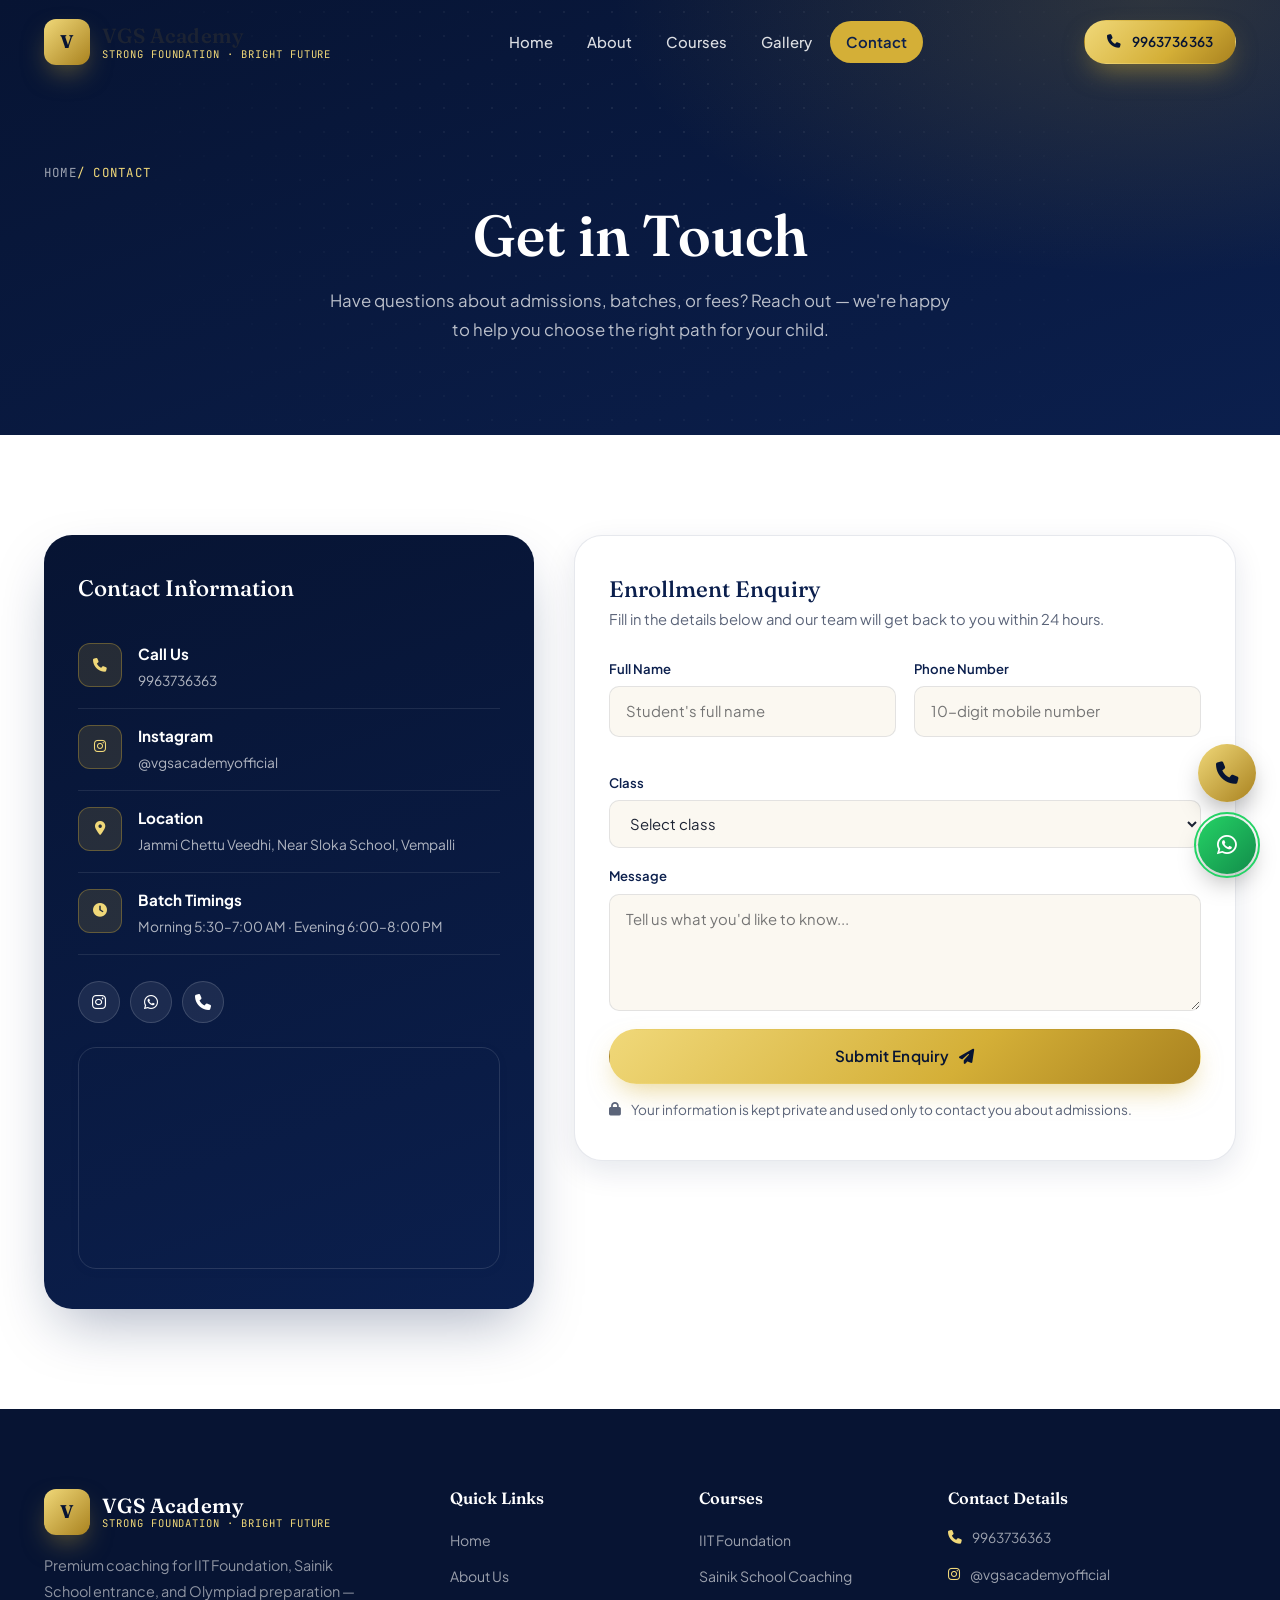
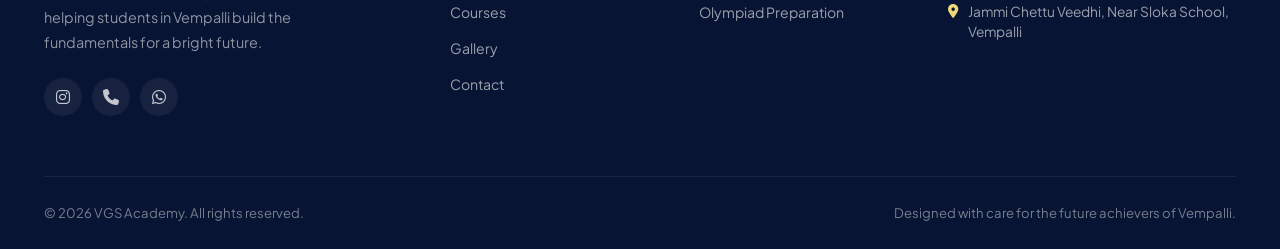
<file: contact.html>
<!DOCTYPE html>
<html lang="en">
<head>
<meta charset="UTF-8">
<meta name="viewport" content="width=device-width, initial-scale=1.0">
<title>Contact Us | VGS Academy</title>
<meta name="description" content="Get in touch with VGS Academy in Vempalli. Call 9963736363, follow @vgsacademyofficial, or fill our enrollment enquiry form.">
<link rel="icon" href="data:image/svg+xml,<svg xmlns=%22http://www.w3.org/2000/svg%22 viewBox=%220 0 100 100%22><rect width=%22100%22 height=%22100%22 rx=%2222%22 fill=%22%230B1F4D%22/><text x=%2250%22 y=%2266%22 font-size=%2244%22 fill=%22%23D4AF37%22 text-anchor=%22middle%22 font-family=%22serif%22>V</text></svg>">
<link rel="preconnect" href="https://fonts.googleapis.com">
<link href="https://fonts.googleapis.com/css2?family=Fraunces:ital,wght@0,500;0,600;0,700;1,500&family=Plus+Jakarta+Sans:wght@400;500;600;700;800&family=JetBrains+Mono:wght@500;600&display=swap" rel="stylesheet">
<link rel="stylesheet" href="https://cdnjs.cloudflare.com/ajax/libs/font-awesome/6.5.1/css/all.min.css">
<link rel="stylesheet" href="https://cdnjs.cloudflare.com/ajax/libs/bootstrap/5.3.3/css/bootstrap.min.css">
<link rel="stylesheet" href="css/style.css">
</head>
<body>

<header class="navbar" id="navbar">
  <div class="container">
    <a href="index.html" class="brand">
      <span class="brand-mark">V</span>
      <span class="brand-text"><span class="name">VGS Academy</span><span class="tag">Strong Foundation · Bright Future</span></span>
    </a>
    <nav class="nav-links">
      <a href="index.html">Home</a>
      <a href="about.html">About</a>
      <a href="courses.html">Courses</a>
      <a href="gallery.html">Gallery</a>
      <a href="contact.html" class="active">Contact</a>
    </nav>
    <div class="nav-cta"><a href="tel:9963736363" class="btn btn-gold btn-sm"><i class="fa-solid fa-phone"></i> 9963736363</a></div>
    <button class="nav-toggle" aria-label="Open menu"><i class="fa-solid fa-bars"></i></button>
  </div>
</header>

<div class="mobile-menu">
  <div class="mobile-menu-top">
    <span class="brand-text"><span class="name" style="color:#fff;">VGS Academy</span></span>
    <button class="mobile-close" aria-label="Close menu"><i class="fa-solid fa-xmark"></i></button>
  </div>
  <a href="index.html">Home</a>
  <a href="about.html">About</a>
  <a href="courses.html">Courses</a>
  <a href="gallery.html">Gallery</a>
  <a href="contact.html">Contact</a>
  <a href="tel:9963736363" class="btn btn-gold" style="margin-top:26px; font-size:1rem;">Call 9963736363</a>
</div>

<section class="page-hero">
  <div class="container">
    <div class="breadcrumb"><a href="index.html">Home</a> / Contact</div>
    <h1>Get in Touch</h1>
    <p>Have questions about admissions, batches, or fees? Reach out — we're happy to help you choose the right path for your child.</p>
  </div>
</section>

<section class="section-pad" id="contact-form">
  <div class="container">
    <div class="contact-grid">

      <div class="reveal">
        <div class="contact-info-card">
          <h3>Contact Information</h3>
          <div class="contact-row">
            <span class="ic"><i class="fa-solid fa-phone"></i></span>
            <div><b>Call Us</b><a href="tel:9963736363">9963736363</a></div>
          </div>
          <div class="contact-row">
            <span class="ic"><i class="fa-brands fa-instagram"></i></span>
            <div><b>Instagram</b><a href="https://instagram.com/vgsacademyofficial" target="_blank" rel="noopener">@vgsacademyofficial</a></div>
          </div>
          <div class="contact-row">
            <span class="ic"><i class="fa-solid fa-location-dot"></i></span>
            <div><b>Location</b><span>Jammi Chettu Veedhi, Near Sloka School, Vempalli</span></div>
          </div>
          <div class="contact-row">
            <span class="ic"><i class="fa-solid fa-clock"></i></span>
            <div><b>Batch Timings</b><span>Morning 5:30–7:00 AM · Evening 6:00–8:00 PM</span></div>
          </div>
          <div class="social-row">
            <a href="https://instagram.com/vgsacademyofficial" target="_blank" rel="noopener" aria-label="Instagram"><i class="fa-brands fa-instagram"></i></a>
            <a href="https://wa.me/919963736363" target="_blank" rel="noopener" aria-label="WhatsApp"><i class="fa-brands fa-whatsapp"></i></a>
            <a href="tel:9963736363" aria-label="Call"><i class="fa-solid fa-phone"></i></a>
          </div>
          <div class="map-embed">
            <iframe src="https://www.google.com/maps?q=Vempalli,Andhra+Pradesh&output=embed" loading="lazy" referrerpolicy="no-referrer-when-downgrade" title="VGS Academy Location"></iframe>
          </div>
        </div>
      </div>

      <div class="reveal reveal-delay-1">
        <div class="form-card">
          <h3>Enrollment Enquiry</h3>
          <p>Fill in the details below and our team will get back to you within 24 hours.</p>

          <div class="form-success"><i class="fa-solid fa-circle-check"></i> Thank you! Your enquiry has been received — we'll contact you shortly.</div>

          <form class="vgs-contact-form">
            <div class="form-row">
              <div class="form-group">
                <label for="name">Full Name</label>
                <input type="text" id="name" name="name" placeholder="Student's full name" required>
              </div>
              <div class="form-group">
                <label for="phone">Phone Number</label>
                <input type="tel" id="phone" name="phone" placeholder="10-digit mobile number" required pattern="[0-9]{10}">
              </div>
            </div>
            <div class="form-group">
              <label for="class">Class</label>
              <select id="class" name="class" required>
                <option value="" disabled selected>Select class</option>
                <option>Class 6</option>
                <option>Class 7</option>
                <option>Class 8</option>
                <option>Class 9</option>
                <option>Class 10</option>
                <option>Sainik School Aspirant</option>
                <option>Olympiad Aspirant</option>
              </select>
            </div>
            <div class="form-group">
              <label for="message">Message</label>
              <textarea id="message" name="message" rows="4" placeholder="Tell us what you'd like to know..."></textarea>
            </div>
            <button type="submit" class="btn btn-gold btn-block">Submit Enquiry <i class="fa-solid fa-paper-plane"></i></button>
            <div class="form-note"><i class="fa-solid fa-lock"></i> Your information is kept private and used only to contact you about admissions.</div>
          </form>
        </div>
      </div>

    </div>
  </div>
</section>

<footer class="footer">
  <div class="container">
    <div class="footer-grid">
      <div class="footer-brand">
        <div class="brand">
          <span class="brand-mark">V</span>
          <span class="brand-text"><span class="name" style="color:#fff;">VGS Academy</span><span class="tag">Strong Foundation · Bright Future</span></span>
        </div>
        <p>Premium coaching for IIT Foundation, Sainik School entrance, and Olympiad preparation — helping students in Vempalli build the fundamentals for a bright future.</p>
        <div class="footer-socials">
          <a href="https://instagram.com/vgsacademyofficial" target="_blank" rel="noopener" aria-label="Instagram"><i class="fa-brands fa-instagram"></i></a>
          <a href="tel:9963736363" aria-label="Call"><i class="fa-solid fa-phone"></i></a>
          <a href="https://wa.me/919963736363" target="_blank" rel="noopener" aria-label="WhatsApp"><i class="fa-brands fa-whatsapp"></i></a>
        </div>
      </div>
      <div>
        <h4>Quick Links</h4>
        <ul>
          <li><a href="index.html">Home</a></li>
          <li><a href="about.html">About Us</a></li>
          <li><a href="courses.html">Courses</a></li>
          <li><a href="gallery.html">Gallery</a></li>
          <li><a href="contact.html">Contact</a></li>
        </ul>
      </div>
      <div>
        <h4>Courses</h4>
        <ul>
          <li><a href="courses.html#iit-foundation">IIT Foundation</a></li>
          <li><a href="courses.html#sainik-school">Sainik School Coaching</a></li>
          <li><a href="courses.html#olympiad">Olympiad Preparation</a></li>
        </ul>
      </div>
      <div>
        <h4>Contact Details</h4>
        <div class="contact-mini"><i class="fa-solid fa-phone"></i><span>9963736363</span></div>
        <div class="contact-mini"><i class="fa-brands fa-instagram"></i><span>@vgsacademyofficial</span></div>
        <div class="contact-mini"><i class="fa-solid fa-location-dot"></i><span>Jammi Chettu Veedhi, Near Sloka School, Vempalli</span></div>
      </div>
    </div>
    <div class="footer-bottom">
      <span>© 2026 VGS Academy. All rights reserved.</span>
      <span>Designed with care for the future achievers of Vempalli.</span>
    </div>
  </div>
</footer>

<div class="float-stack">
  <a href="#" class="float-btn top" aria-label="Back to top"><i class="fa-solid fa-arrow-up"></i></a>
  <a href="tel:9963736363" class="float-btn call" aria-label="Call Now"><i class="fa-solid fa-phone"></i></a>
  <a href="https://wa.me/919963736363" target="_blank" rel="noopener" class="float-btn whatsapp" aria-label="WhatsApp"><span class="float-ping"></span><i class="fa-brands fa-whatsapp"></i></a>
</div>

<script src="https://cdnjs.cloudflare.com/ajax/libs/bootstrap/5.3.3/js/bootstrap.bundle.min.js"></script>
<script src="js/script.js"></script>
</body>
</html>
</file>
<file: css/style.css>
/* ==========================================================================
   VGS ACADEMY — Design System
   Palette: Royal Blue #0B1F4D · Gold #D4AF37 · White · Cream · Ink
   Type: "Fraunces" (display serif) + "Plus Jakarta Sans" (body/UI)
   ========================================================================== */

:root{
  --navy: #0B1F4D;
  --navy-2: #122a63;
  --navy-dark: #071433;
  --gold: #D4AF37;
  --gold-light: #f0d879;
  --gold-deep: #a9821f;
  
  /* Extended Eye-Pleasing Palette */
  --accent-teal: #0D9488;
  --bg-teal: #F0FDFA;
  
  --accent-rose: #E11D48;
  --bg-rose: #FFF1F2;
  
  --accent-violet: #7C3AED;
  --bg-violet: #F5F3FF;
  
  --accent-orange: #FB923C;
  --bg-orange: #FFF7ED;
  
  --accent-green: #059669;
  --bg-green: #ECFDF5;
  
  --accent-blue: #2563EB;
  --bg-blue: #EFF6FF;

  --white: #ffffff;
  --cream: #FBF8F1;
  --cream-2: #F4EFE2;
  --ink: #1C2333;
  --ink-muted: #5B6479;
  --line: rgba(11,31,77,0.10);
  --shadow-sm: 0 2px 10px rgba(11,31,77,0.06);
  --shadow-md: 0 10px 30px rgba(11,31,77,0.10);
  --shadow-lg: 0 25px 60px -15px rgba(11,31,77,0.35);
  --shadow-gold: 0 12px 28px -8px rgba(212,175,55,0.55);
  --radius-sm: 10px;
  --radius-md: 18px;
  --radius-lg: 28px;
  --ff-display: "Fraunces", "Georgia", serif;
  --ff-body: "Plus Jakarta Sans", "Segoe UI", sans-serif;
  --ff-mono: "JetBrains Mono", monospace;
  --ff-logo: "Montserrat", "Plus Jakarta Sans", sans-serif;
  --container: 1240px;
  --nav-h: 84px;
}

*,*::before,*::after{ box-sizing: border-box; }
html{ scroll-behavior: smooth; overflow-x: hidden; }
body{
  margin:0;
  font-family: var(--ff-body);
  color: var(--ink);
  background: var(--white);
  -webkit-font-smoothing: antialiased;
  overflow-x: hidden;
  max-width: 100vw;
  word-wrap: break-word;
  overflow-wrap: break-word;
}
img{ max-width:100%; display:block; }
a{ text-decoration:none; color:inherit; }
ul{ list-style:none; margin:0; padding:0; }
button{ font-family: inherit; cursor:pointer; }
input,textarea,select{ font-family: inherit; }

.container{ width:100%; max-width: var(--container); margin:0 auto; padding: 0 24px; box-sizing: border-box; }
section{ position:relative; overflow: hidden; }

/* Eyebrow / section heading system */
.eyebrow{
  display:inline-flex; align-items:center; gap:10px;
  font-family: var(--ff-mono);
  font-size: 12.5px; letter-spacing: 0.16em; text-transform: uppercase;
  color: var(--gold-deep);
  font-weight: 600;
  margin-bottom: 14px;
}
.eyebrow::before{
  content:""; width:26px; height:2px; background: var(--gold);
  display:inline-block;
}
.section-head{ max-width: 680px; margin-bottom: 52px; }
.section-head.center{ margin-left:auto; margin-right:auto; text-align:center; }
.section-title{
  font-family: var(--ff-display);
  font-optical-sizing: auto;
  font-weight: 600;
  font-size: clamp(2rem, 3.2vw, 2.7rem);
  line-height: 1.15;
  color: var(--navy);
  margin: 0 0 14px;
}
.section-title em{ font-style: italic; color: var(--gold-deep); font-weight: 500; }
.section-sub{ color: var(--ink-muted); font-size: 1.05rem; line-height: 1.7; margin:0; }
.section-head.light .section-title{ color:var(--white); }
.section-head.light .section-sub{ color: rgba(255,255,255,0.72); }
.section-head.light .eyebrow{ color: var(--gold-light); }
.section-head.light .eyebrow::before{ background: var(--gold-light); }

.section-pad{ padding: 100px 0; }
.bg-cream{ background: var(--cream); }
.bg-navy{ background: var(--navy); color:var(--white); }
.bg-navy-deep{
  background:
    radial-gradient(1100px 500px at 85% -10%, rgba(212,175,55,0.14), transparent 60%),
    linear-gradient(180deg, var(--navy-dark), var(--navy));
  color: var(--white);
}

/* Buttons */
.btn{
  display:inline-flex; align-items:center; justify-content:center; gap:10px;
  padding: 15px 30px;
  border-radius: 999px;
  font-weight: 600;
  font-size: 0.95rem;
  letter-spacing: 0.01em;
  border: 1.5px solid transparent;
  transition: transform .35s cubic-bezier(.2,.9,.3,1), box-shadow .35s ease, background .35s ease, color .35s ease, border-color .35s ease;
  white-space: nowrap;
}
.btn:active{ transform: translateY(1px) scale(.99); }
.btn-gold{
  background: linear-gradient(135deg, var(--gold-light), var(--gold) 60%, var(--gold-deep));
  color: var(--navy-dark);
  box-shadow: var(--shadow-gold);
}
.btn-gold:hover{ transform: translateY(-3px); box-shadow: 0 18px 36px -10px rgba(212,175,55,0.65); }
.btn-outline-light{
  border-color: rgba(255,255,255,0.55);
  color: var(--white);
  background: rgba(255,255,255,0.04);
  backdrop-filter: blur(6px);
}
.btn-outline-light:hover{ background: rgba(255,255,255,0.14); border-color: #fff; transform: translateY(-3px); }
.btn-navy{
  background: var(--navy);
  color: var(--white);
  box-shadow: var(--shadow-md);
}
.btn-navy:hover{ 
  background: linear-gradient(135deg, var(--gold-light), var(--gold-deep)); 
  color: var(--navy-dark); 
  transform: translateY(-3px); 
  box-shadow: var(--shadow-gold); 
}
.btn-block{ width:100%; }
.btn-sm{ padding: 11px 22px; font-size: 0.85rem; }

/* ==========================================================================
   NAVIGATION
   ========================================================================== */
.navbar{
  position: fixed; top:0; left:0; right:0; z-index: 1000;
  height: var(--nav-h);
  display:flex; align-items:center;
  background: rgba(11,31,77,0.0);
  transition: background .4s ease, height .4s ease, box-shadow .4s ease, backdrop-filter .4s ease;
}
.navbar:hover {
  background: linear-gradient(90deg, rgba(7,20,51,0.96), rgba(13,148,136,0.92));
}
.navbar.is-scrolled{
  height: 68px;
  background: linear-gradient(90deg, rgba(7,20,51,0.35), rgba(13,148,136,0.30));
  backdrop-filter: blur(18px) saturate(160%);
  -webkit-backdrop-filter: blur(18px) saturate(160%);
  box-shadow: 0 8px 30px rgba(0,0,0,0.15);
}
.navbar.is-scrolled:hover{
  background: linear-gradient(90deg, rgba(7,20,51,0.96), rgba(13,148,136,0.92));
}
.navbar .container{ display:flex; align-items:center; justify-content:space-between; }
.brand{ display:flex; align-items:center; gap:12px; }
.brand-mark{
  width:46px; height:46px; border-radius: 12px;
  background: linear-gradient(135deg, var(--gold-light), var(--gold-deep));
  display:flex; align-items:center; justify-content:center;
  font-family: var(--ff-display); font-weight:700; color: var(--navy-dark);
  font-size: 1.15rem; box-shadow: var(--shadow-gold);
  flex-shrink:0;
}
.brand-text{ display:flex; flex-direction:column; line-height:1.15; }
.brand-text .name{ font-family: var(--ff-display); font-weight:600; font-size:1.28rem; letter-spacing:.01em; cursor:pointer; }
.vgs-text { color: var(--accent-orange); transition: color 0.35s ease; }
.academy-text { color: #fff; transition: color 0.35s ease; }
.brand:hover .vgs-text, .name:hover .vgs-text { color: #fff; }
.brand:hover .academy-text, .name:hover .academy-text { color: var(--accent-orange); }

.brand-text .tag{ font-size:.66rem; letter-spacing:.09em; text-transform:uppercase; color: var(--gold-light); font-family: var(--ff-mono); }

.nav-links{ display:flex; align-items:center; gap:2px; }
.nav-links a{
  color: rgba(255,255,255,0.86); font-weight:500; font-size:0.93rem;
  padding: 10px 16px; border-radius: 999px; position:relative;
  transition: color .3s ease, background .3s ease;
}
.nav-links a:hover{ color:#fff; background: rgba(255,255,255,0.08); }
.nav-links a.active{ color: var(--navy); background: var(--gold); font-weight:600; }
.nav-cta{ display:flex; align-items:center; gap:12px; }
.auth-container { position: relative; }
.profile-btn {
  display:flex; align-items:center; gap:8px;
  background: rgba(255,255,255,0.1); border-radius:30px;
  padding:4px 12px 4px 4px; cursor:pointer;
  border: 1px solid rgba(255,255,255,0.15);
  transition: all .3s ease; color:#fff; font-size:.9rem; font-weight:600;
}
.profile-btn:hover { background: rgba(255,255,255,0.15); border-color: rgba(212,175,55,0.4); }
.profile-btn img { width:32px; height:32px; border-radius:50%; object-fit:cover; }

.profile-icon-btn {
  display: flex; align-items: center; justify-content: center;
  width: 42px; height: 42px;
  background: rgba(255,255,255,0.1); border-radius: 50%;
  cursor: pointer; border: 1px solid rgba(255,255,255,0.15);
  transition: all .3s ease; color: #fff; font-size: 1.2rem;
}
.profile-icon-btn:hover { background: rgba(255,255,255,0.2); border-color: rgba(212,175,55,0.6); }
.profile-dropdown {
  position: absolute; top: 110%; right: 0;
  background: #fff; border-radius: 12px; box-shadow: 0 10px 30px rgba(0,0,0,0.15);
  width: 220px; padding: 10px; display: none; flex-direction: column; opacity: 0;
  transform: translateY(10px); transition: all .3s cubic-bezier(.2,.9,.2,1);
  z-index: 100;
}
.profile-dropdown.show { display: flex; opacity: 1; transform: translateY(0); }
.profile-header { padding: 10px; border-bottom: 1px solid #eee; margin-bottom: 5px; }
.profile-header strong { display:block; color:var(--navy); font-size:.95rem; }
.profile-header span { display:block; color:#777; font-size:.8rem; word-break: break-all; }
.profile-dropdown button {
  background: none; border:none; padding: 10px; text-align:left; border-radius:8px;
  color: var(--navy); font-size:.9rem; font-weight:500; cursor:pointer; transition: background .2s;
}
.profile-dropdown button:hover { background: #f5f5f5; color: var(--accent-orange); }

/* --- Auth Modal --- */
.auth-modal-overlay {
  position: fixed; top:0; left:0; width:100%; height:100%;
  background: rgba(0,0,0,0.5); backdrop-filter: blur(8px); -webkit-backdrop-filter: blur(8px);
  z-index: 2000; display:flex; align-items:center; justify-content:center;
  opacity: 0; pointer-events: none; transition: opacity .3s ease;
}
.auth-modal-overlay.show { opacity: 1; pointer-events: auto; }
.auth-modal {
  background: #fff; width: 90%; max-width: 400px; border-radius: 16px; padding: 40px;
  position: relative; box-shadow: 0 20px 40px rgba(0,0,0,0.2);
  transform: translateY(20px); transition: transform .3s cubic-bezier(.2,.9,.2,1);
}
.auth-modal-overlay.show .auth-modal { transform: translateY(0); }
.auth-modal-close {
  position: absolute; top: 16px; right: 16px; background: rgba(0,0,0,0.05); border:none;
  width: 32px; height: 32px; border-radius: 50%; color: #333; cursor:pointer;
  display:flex; align-items:center; justify-content:center; transition: background .2s;
}
.auth-modal-close:hover { background: rgba(0,0,0,0.1); }
.auth-modal-header { text-align: center; margin-bottom: 30px; }
.auth-modal-header h3 { color: var(--navy-dark); font-weight: 700; margin-bottom: 5px; font-size:1.6rem; }
.auth-modal-header p { color: #666; font-size: .9rem; }
.auth-input-group {
  position: relative; margin-bottom: 15px; display:flex; align-items:center;
  background: #f8f9fa; border: 1px solid #e9ecef; border-radius: 8px; overflow:hidden;
}
.auth-input-group i { color: #999; padding: 0 15px; }
.auth-input-group input {
  flex: 1; border:none; background:transparent; padding: 14px 14px 14px 0;
  font-family: inherit; font-size: .95rem; color: #333; outline: none;
}
.auth-submit-btn {
  width: 100%; background: var(--navy); color: #fff; border:none; border-radius: 8px;
  padding: 14px; font-weight: 600; font-size: 1rem; cursor:pointer; margin-top: 10px;
  transition: all .2s; box-shadow: 0 4px 12px rgba(11,31,77,0.15);
}
.auth-submit-btn:hover { background: var(--gold); color: var(--navy-dark); }
.auth-switch { text-align:center; margin-top: 20px; font-size:.9rem; color:#666; }
.auth-switch a { color: var(--accent-orange); font-weight: 600; text-decoration:none; }
.auth-switch a:hover { text-decoration: underline; }
.auth-error { color: #dc3545; font-size: .85rem; margin-top: 10px; text-align:center; min-height: 20px; }

.nav-toggle{
  display:none; width:44px; height:44px; border-radius:12px; border:1px solid rgba(255,255,255,.25);
  background: rgba(255,255,255,.06); color:#fff; align-items:center; justify-content:center; font-size:1.15rem;
}

.mobile-menu{
  position: fixed; inset: 0; z-index:1100;
  background: rgba(7,20,51,0.85);
  backdrop-filter: blur(24px) saturate(180%);
  -webkit-backdrop-filter: blur(24px) saturate(180%);
  display:flex; flex-direction:column;
  padding: 26px 26px 40px;
  transform: translateX(100%);
  transition: transform .45s cubic-bezier(.2,.9,.2,1);
}
.mobile-menu.open{ transform: translateX(0); }
.mobile-menu-top{ display:flex; justify-content:space-between; align-items:center; margin-bottom: 40px; }
.mobile-menu a:not(.btn){
  color: rgba(255,255,255,0.85); font-family: var(--ff-body); font-weight:500; font-size:1.4rem; padding: 14px 4px;
  border-bottom: 1px solid rgba(255,255,255,0.06);
  transition: color .3s ease, transform .3s ease;
}
.mobile-menu a:not(.btn):hover, .mobile-menu a:not(.btn).active{
  color: var(--gold-light);
  transform: translateX(4px);
}
.mobile-close{ 
  width:44px; height:44px; border-radius:12px; 
  background: rgba(212,175,55,0.15); color: var(--gold-light); 
  display:flex; align-items:center; justify-content:center; 
  border:none; font-size:1.2rem; transition: background .3s, transform .3s;
}
.mobile-close:hover{ background: rgba(212,175,55,0.3); transform: scale(1.05); }

/* ==========================================================================
   HERO
   ========================================================================== */
.hero{
  position: relative;
  min-height: 100vh;
  display:flex; align-items:center;
  background:
    radial-gradient(900px 500px at 88% 8%, rgba(212,175,55,0.22), transparent 60%),
    radial-gradient(700px 500px at 8% 95%, rgba(212,175,55,0.10), transparent 55%),
    linear-gradient(160deg, var(--navy-dark) 0%, var(--navy) 55%, var(--navy-2) 100%);
  overflow: hidden;
  padding-top: var(--nav-h);
}
.hero-pattern{
  position:absolute; inset:0; opacity:0.5; pointer-events:none;
  background-image: radial-gradient(rgba(255,255,255,0.09) 1px, transparent 1px);
  background-size: 26px 26px;
  mask-image: radial-gradient(circle at 70% 40%, black, transparent 75%);
}
.hero-orbit-icon{
  position:absolute; color: rgba(212,175,55,0.28); pointer-events:none;
  animation: floaty 7s ease-in-out infinite;
}
.hero-orbit-icon.i1{ top: 16%; left: 6%; font-size: 2.4rem; animation-delay: 0s; }
.hero-orbit-icon.i2{ top: 68%; left: 12%; font-size: 1.8rem; animation-delay: 1.2s; color: rgba(255,255,255,0.14);}
.hero-orbit-icon.i3{ top: 12%; right: 8%; font-size: 3rem; animation-delay: .6s; }
.hero-orbit-icon.i4{ top: 78%; right: 14%; font-size: 2.1rem; animation-delay: 1.8s; color: rgba(255,255,255,0.14);}
.hero-orbit-icon.i5{ top: 45%; right: 4%; font-size: 1.6rem; animation-delay: 2.4s; }
@keyframes floaty{ 0%,100%{ transform: translateY(0) rotate(0deg);} 50%{ transform: translateY(-18px) rotate(6deg);} }

.hero .container{ display:grid; grid-template-columns: 1.15fr 0.85fr; gap: 40px; align-items:center; position:relative; z-index:2; padding-top: 40px; padding-bottom: 60px; }

.hero-badge{
  display:inline-flex; align-items:center; gap:8px;
  background: rgba(212,175,55,0.12); border:1px solid rgba(212,175,55,0.4);
  color: var(--gold-light); padding: 8px 16px; border-radius:999px;
  font-family: var(--ff-mono); font-size:0.75rem; letter-spacing:0.08em; text-transform:uppercase;
  margin-bottom: 26px;
}
.hero-title{
  font-family: var(--ff-display);
  font-size: clamp(2.8rem, 6vw, 5rem);
  line-height: 0.98;
  color: #fff;
  font-weight: 600;
  margin: 0 0 4px;
  letter-spacing: -0.01em;
}
.hero-title .accent{
  font-style: italic; font-weight: 500;
  background: linear-gradient(135deg, var(--gold-light), var(--gold));
  -webkit-background-clip: text; background-clip:text; color: transparent;
}
.hero-subtitle{
  font-size: clamp(1.05rem, 1.6vw, 1.35rem);
  color: var(--gold-light);
  font-weight: 600;
  margin: 18px 0 20px;
  font-family: var(--ff-body);
}
.hero-desc{
  color: rgba(255,255,255,0.72);
  font-size: 1.05rem; line-height: 1.8; max-width: 560px; margin: 0 0 36px;
}
.hero-ctas{ display:flex; gap:16px; flex-wrap:wrap; margin-bottom: 46px; }
.hero-stats{ display:flex; gap: 34px; flex-wrap:wrap; }
.hero-stats .stat b{ display:block; font-family: var(--ff-display); font-size:1.7rem; color:#fff; }
.hero-stats .stat span{ font-size:0.8rem; color: rgba(255,255,255,0.55); letter-spacing:.02em; }

.hero-visual{ position:relative; }
.hero-card{
  position:relative; border-radius: var(--radius-lg);
  background: rgba(255,255,255,0.06);
  border: 1px solid rgba(255,255,255,0.14);
  backdrop-filter: blur(18px);
  box-shadow: var(--shadow-lg);
  padding: 30px;
  display:grid; gap: 16px;
}
.hero-card-row{
  display:flex; align-items:center; gap:14px;
  background: rgba(255,255,255,0.05);
  border: 1px solid rgba(255,255,255,0.08);
  border-radius: var(--radius-md);
  padding: 16px 18px;
  transition: transform .35s ease, background .35s ease;
}
.hero-card-row:hover{ transform: translateX(6px); background: rgba(255,255,255,0.09); }
.hero-card-row .ic{
  width:44px; height:44px; border-radius: 12px; flex-shrink:0;
  background: linear-gradient(135deg, var(--gold-light), var(--gold-deep));
  display:flex; align-items:center; justify-content:center; color: var(--navy-dark); font-size:1.05rem;
}
.hero-card-row .txt b{ display:block; color:#fff; font-size:0.95rem; }
.hero-card-row .txt span{ color: rgba(255,255,255,0.55); font-size:0.78rem; }
.hero-card-badge{
  position:absolute; top:-18px; right:24px;
  background: linear-gradient(135deg, var(--gold-light), var(--gold-deep));
  color: var(--navy-dark); font-weight:700; font-size:0.8rem;
  padding: 10px 18px; border-radius: 999px; box-shadow: var(--shadow-gold);
  display:flex; align-items:center; gap:8px;
}

.scroll-cue{
  position:absolute; bottom: 26px; left:50%; transform: translateX(-50%);
  display:flex; flex-direction:column; align-items:center; gap:8px;
  color: rgba(255,255,255,0.5); font-family: var(--ff-mono); font-size:.7rem; letter-spacing:.12em; text-transform:uppercase;
  z-index:2;
}
.scroll-cue .line{ width:1px; height:34px; background: linear-gradient(var(--gold), transparent); animation: pulse-line 1.8s ease-in-out infinite; }
@keyframes pulse-line{ 0%,100%{ opacity:.3; } 50%{ opacity:1; } }

/* ==========================================================================
   PAGE HERO (inner pages)
   ========================================================================== */
.page-hero{
  padding: calc(var(--nav-h) + 80px) 0 90px;
  background:
    radial-gradient(900px 460px at 90% 0%, rgba(212,175,55,0.18), transparent 60%),
    linear-gradient(160deg, var(--navy-dark), var(--navy));
  color:#fff; text-align:center; position:relative; overflow:hidden;
}
.page-hero::after{
  content:""; position:absolute; inset:0;
  background-image: radial-gradient(rgba(255,255,255,0.08) 1px, transparent 1px);
  background-size: 24px 24px;
  mask-image: radial-gradient(circle at 50% 30%, black, transparent 75%);
}
.page-hero .container{ position:relative; z-index:2; }
.breadcrumb{ font-family: var(--ff-mono); font-size:.78rem; letter-spacing:.1em; text-transform:uppercase; color: var(--gold-light); margin-bottom:18px; }
.breadcrumb a{ color: rgba(255,255,255,0.6); }
.page-hero h1{ font-family: var(--ff-display); font-size: clamp(2.3rem,4.6vw,3.6rem); margin:0 0 16px; font-weight:600; }
.page-hero p{ color: rgba(255,255,255,0.72); max-width: 640px; margin: 0 auto; font-size:1.05rem; line-height:1.75; }

/* ==========================================================================
   FEATURE / WHY-CHOOSE CARDS
   ========================================================================== */
.grid{ display:grid; gap: 26px; }
.grid-4{ grid-template-columns: repeat(4, 1fr); }
.grid-3{ grid-template-columns: repeat(3, 1fr); }
.grid-2{ grid-template-columns: repeat(2, 1fr); }

.feature-card{
  background: #fff; border-radius: var(--radius-md);
  border: 1px solid var(--line);
  padding: 32px 26px;
  box-shadow: var(--shadow-sm);
  transition: transform .4s cubic-bezier(.2,.9,.2,1), box-shadow .4s ease, border-color .4s ease;
  position: relative; overflow:hidden;
}
.feature-card::before{
  content:""; position:absolute; top:0; left:0; right:0; height:3px;
  background: linear-gradient(90deg, var(--gold), var(--navy));
  transform: scaleX(0); transform-origin:left; transition: transform .5s ease;
}
.feature-card:hover{ transform: translateY(-8px); box-shadow: var(--shadow-md); border-color: rgba(212,175,55,0.4); }
.feature-card:hover::before{ transform: scaleX(1); }
.feature-icon{
  width:58px; height:58px; border-radius:16px;
  display:flex; align-items:center; justify-content:center; font-size:1.35rem;
  margin-bottom: 20px;
}
/* Colorful feature variations */
.feature-card:nth-child(8n+1) .feature-icon { background: var(--bg-teal); color: var(--accent-teal); }
.feature-card:nth-child(8n+2) .feature-icon { background: var(--bg-rose); color: var(--accent-rose); }
.feature-card:nth-child(8n+3) .feature-icon { background: var(--bg-violet); color: var(--accent-violet); }
.feature-card:nth-child(8n+4) .feature-icon { background: var(--bg-orange); color: var(--accent-orange); }
.feature-card:nth-child(8n+5) .feature-icon { background: var(--bg-green); color: var(--accent-green); }
.feature-card:nth-child(8n+6) .feature-icon { background: var(--bg-blue); color: var(--accent-blue); }
.feature-card:nth-child(8n+7) .feature-icon { background: var(--cream); color: var(--gold-deep); }
.feature-card:nth-child(8n+8) .feature-icon { background: rgba(11,31,77,0.06); color: var(--navy); }

.feature-card h3{ font-family: var(--ff-display); font-size:1.15rem; color: var(--navy); margin: 0 0 8px; font-weight:600; }
.feature-card p{ color: var(--ink-muted); font-size:0.93rem; line-height:1.65; margin:0; }

/* ==========================================================================
   COURSE CARDS
   ========================================================================== */
.course-card{
  background:#fff; border-radius: var(--radius-lg); overflow:hidden;
  box-shadow: var(--shadow-sm); border:1px solid var(--line);
  transition: transform .4s cubic-bezier(.2,.9,.2,1), box-shadow .4s ease;
  display:flex; flex-direction:column;
}
.course-card:hover{ transform: translateY(-10px); box-shadow: var(--shadow-lg); }
.course-card .cc-head{
  padding: 34px 30px 26px;
  background: linear-gradient(150deg, var(--navy-dark), var(--navy));
  color:#fff; position:relative; overflow:hidden;
}
.course-card .cc-head::after{
  content:""; position:absolute; width:170px; height:170px; border-radius:50%;
  background: radial-gradient(circle, rgba(212,175,55,0.35), transparent 70%);
  top:-70px; right:-70px;
}
.course-card .cc-num{ font-family: var(--ff-mono); color: var(--gold-light); font-size:.78rem; letter-spacing:.14em; text-transform:uppercase; }
.course-card .cc-icon{
  width:56px; height:56px; border-radius:14px; margin: 16px 0 14px;
  display:flex; align-items:center; justify-content:center; font-size:1.3rem;
}
/* Colorful course card headers */
.course-card:nth-child(1) .cc-head { background: linear-gradient(150deg, #1e3a8a, #3b82f6); }
.course-card:nth-child(1) .cc-icon { background: #eff6ff; color: #1e3a8a; }

.course-card:nth-child(2) .cc-head { background: linear-gradient(150deg, #065f46, #10b981); }
.course-card:nth-child(2) .cc-icon { background: #ecfdf5; color: #065f46; }

.course-card:nth-child(3) .cc-head { background: linear-gradient(150deg, #701a75, #d946ef); }
.course-card:nth-child(3) .cc-icon { background: #fdf4ff; color: #701a75; }

.course-card h3{ font-family: var(--ff-display); font-size:1.4rem; margin:0; font-weight:600; position:relative; z-index:2; }
.course-card .cc-body{ padding: 26px 30px 30px; flex:1; display:flex; flex-direction:column; }
.course-card .cc-body p.desc{ color: var(--ink-muted); font-size:.93rem; margin: 0 0 18px; line-height:1.6; }
.course-list{ margin: 0 0 24px; flex:1; }
.course-list li{ display:flex; align-items:center; gap:10px; padding: 8px 0; color: var(--ink); font-size:.93rem; border-bottom: 1px dashed var(--line); }
.course-list li:last-child{ border-bottom:none; }
.course-list li i{ color: var(--gold-deep); font-size:.85rem; width:18px; }

/* ==========================================================================
   HABITS — orbit / compass layout (signature element)
   ========================================================================== */
.habit-compass{
  position: relative;
  display:grid; place-items:center;
  min-height: 620px;
  overflow: hidden;
}
.habit-center{
  width: 190px; height:190px; border-radius:50%;
  background: radial-gradient(circle at 35% 30%, var(--navy-2), var(--navy-dark));
  border: 2px solid rgba(212,175,55,0.5);
  display:flex; flex-direction:column; align-items:center; justify-content:center;
  color:#fff; text-align:center; z-index:3; box-shadow: 0 0 0 12px rgba(212,175,55,0.06), var(--shadow-lg);
}
.habit-center i{ color: var(--gold-light); font-size:1.6rem; margin-bottom:8px; }
.habit-center b{ font-family: var(--ff-display); font-size:1.05rem; line-height:1.25; padding:0 14px; }
.habit-ring{
  position:absolute; border-radius:50%; border: 1.5px dashed rgba(11,31,77,0.15);
  width: 560px; height:560px;
}
.habit-node{
  position:absolute; width: 190px;
  background:#fff; border-radius: var(--radius-md); border:1px solid var(--line);
  box-shadow: var(--shadow-md); padding: 20px; text-align:center;
  transition: transform .35s ease, box-shadow .35s ease;
}
.habit-node:hover{ transform: translateY(-6px) scale(1.03); box-shadow: var(--shadow-lg); }
.habit-node .hn-num{ font-family: var(--ff-mono); color: var(--gold-deep); font-size:.72rem; letter-spacing:.1em; }
.habit-node .hn-icon{
  width:48px; height:48px; border-radius:50%; margin: 10px auto 12px;
  background: linear-gradient(135deg, var(--gold-light), var(--gold-deep));
  display:flex; align-items:center; justify-content:center; color:var(--navy-dark); font-size:1.15rem;
}
.habit-node h4{ font-family: var(--ff-display); font-size:.98rem; color:var(--navy); margin:0; font-weight:600; line-height:1.3;}

.habit-node.n1{ top: 0; left: 50%; transform: translate(-50%, -35%); }
.habit-node.n1 .hn-icon { background: var(--bg-teal); color: var(--accent-teal); }

.habit-node.n2{ top: 22%; right: -4%; }
.habit-node.n2 .hn-icon { background: var(--bg-rose); color: var(--accent-rose); }

.habit-node.n3{ bottom: 18%; right: 4%; }
.habit-node.n3 .hn-icon { background: var(--bg-violet); color: var(--accent-violet); }

.habit-node.n4{ bottom: 18%; left: 4%; }
.habit-node.n4 .hn-icon { background: var(--bg-orange); color: var(--accent-orange); }

.habit-node.n5{ top: 22%; left: -4%; }
.habit-node.n5 .hn-icon { background: var(--bg-green); color: var(--accent-green); }

.habit-list-mobile{ display:none; }

/* ==========================================================================
   BATCH TIMINGS
   ========================================================================== */
.batch-card{
  background: linear-gradient(160deg,#fff, var(--cream));
  border: 1px solid var(--line); border-radius: var(--radius-lg);
  padding: 40px 34px; text-align:center; box-shadow: var(--shadow-sm);
  transition: transform .4s ease, box-shadow .4s ease;
  position:relative; overflow:hidden;
}
.batch-card:hover{ transform: translateY(-8px); box-shadow: var(--shadow-md); }
.batch-clock{
  width: 96px; height:96px; margin: 0 auto 22px; border-radius:50%;
  background: linear-gradient(135deg, var(--navy-dark), var(--navy-2));
  display:flex; align-items:center; justify-content:center;
  box-shadow: 0 0 0 8px rgba(212,175,55,0.09);
  position:relative;
}
.batch-clock i{ color: var(--gold-light); font-size:2.1rem; }
.batch-card h3{ font-family: var(--ff-display); color:var(--navy); font-size:1.3rem; margin: 0 0 6px; }
.batch-time{ font-family: var(--ff-mono); font-size:1.55rem; color: var(--gold-deep); font-weight:700; margin-bottom:10px; }
.batch-card p{ color: var(--ink-muted); font-size:.9rem; margin:0; }

/* ==========================================================================
   SPECIAL FOCUS SPLIT
   ========================================================================== */
.split{ display:grid; grid-template-columns: 1fr 1fr; gap: 0; border-radius: var(--radius-lg); overflow:hidden; box-shadow: var(--shadow-lg); }
.split-panel{ padding: 60px 50px; position:relative; }
.split-panel.dark{ background: linear-gradient(160deg, var(--navy-dark), var(--navy)); color:#fff; }
.split-panel.gold{ background: linear-gradient(160deg, #fff, var(--cream-2)); color: var(--ink); }
.split-panel .sp-icon{
  width:56px; height:56px; border-radius:14px; display:flex; align-items:center; justify-content:center; margin-bottom:22px; font-size:1.3rem;
}
.split-panel.dark .sp-icon{ background: rgba(212,175,55,0.16); color: var(--gold-light); border:1px solid rgba(212,175,55,0.35); }
.split-panel.gold .sp-icon{ background: var(--navy); color: var(--gold-light); }
.split-panel h3{ font-family: var(--ff-display); font-size:1.6rem; margin: 0 0 14px; font-weight:600; }
.split-panel p{ line-height:1.8; font-size:.98rem; }
.split-panel.dark p{ color: rgba(255,255,255,0.72); }
.split-panel.gold p{ color: var(--ink-muted); }
.split-panel ul{ margin-top:20px; display:grid; gap:10px; }
.split-panel ul li{ display:flex; gap:10px; align-items:flex-start; font-size:.92rem; }
.split-panel.dark ul li i{ color: var(--gold-light); margin-top:3px; }
.split-panel.gold ul li i{ color: var(--gold-deep); margin-top:3px; }

/* ==========================================================================
   STATS COUNTER
   ========================================================================== */
.stats-strip{
  display:grid; grid-template-columns: repeat(4,1fr);
  border-radius: var(--radius-lg);
  background: linear-gradient(120deg, var(--navy-dark), var(--navy) 60%, var(--navy-2));
  box-shadow: var(--shadow-lg);
  overflow:hidden;
}
.stat-box{ padding: 46px 20px; text-align:center; border-right: 1px solid rgba(255,255,255,0.09); position:relative; }
.stat-box:last-child{ border-right:none; }
.stat-box .num{
  font-family: var(--ff-display); font-size: clamp(2.1rem,3.4vw,2.8rem); color: var(--gold-light); font-weight:600; display:flex; align-items:baseline; justify-content:center; gap:2px;
}
.stat-box .label{ color: rgba(255,255,255,0.68); font-size:.85rem; margin-top:8px; letter-spacing:.01em; }
.stat-box i{ color: rgba(212,175,55,0.4); font-size:1.3rem; margin-bottom:10px; display:block; }

/* ==========================================================================
   GALLERY
   ========================================================================== */
.gallery-grid{ display:grid; grid-template-columns: repeat(4, 1fr); grid-auto-rows: 210px; gap: 18px; }
.g-item{
  position:relative; border-radius: var(--radius-md); overflow:hidden; cursor:pointer;
  display:flex; align-items:flex-end;
  box-shadow: var(--shadow-sm);
}
.g-item .g-bg{
  position:absolute; inset:0;
  display:flex; align-items:center; justify-content:center;
  font-size: 2.4rem; color: rgba(255,255,255,0.85);
  transition: transform .3s cubic-bezier(.2,.9,.2,1);
}
.g-item .g-overlay{
  position:absolute; inset:0; background: linear-gradient(0deg, rgba(7,20,51,0.82), transparent 55%);
  opacity:1; transition: opacity .2s ease;
}
.g-item:hover .g-bg{ transform: scale(1.12) rotate(2deg); }
.g-item .g-label{
  position:relative; z-index:2; padding: 18px; color:#fff; font-family: var(--ff-display); font-weight:600; font-size:1.05rem;
  transform: translateY(0); opacity:1; transition: all .2s ease;
}
.g-item:hover .g-label{ transform: translateY(0); opacity:1; }
.g-item.tall{ grid-row: span 2; }
.g-item.wide{ grid-column: span 2; }

.tone-1{ background: linear-gradient(135deg,#0B1F4D,#1a3a7a); }
.tone-2{ background: linear-gradient(135deg,#D4AF37,#a9821f); }
.tone-3{ background: linear-gradient(135deg,#1C2333,#0B1F4D); }
.tone-4{ background: linear-gradient(135deg,#5B6479,#1C2333); }
.tone-5{ background: linear-gradient(135deg,#a9821f,#D4AF37); }

/* Lightbox */
.lightbox{
  position: fixed; inset:0; z-index:2000; background: rgba(7,10,20,0.92);
  display:none; align-items:center; justify-content:center; padding: 40px; backdrop-filter: blur(6px);
}
.lightbox.open{ display:flex; }
.lightbox-box{
  width:min(560px,90vw); aspect-ratio: 4/3; border-radius: var(--radius-lg);
  display:flex; flex-direction:column; align-items:center; justify-content:center; color:#fff; text-align:center; gap:14px; position:relative;
}
.lightbox-box i{ font-size:3.2rem; color: rgba(255,255,255,0.9); }
.lightbox-close{ position:absolute; top:-50px; right:0; width:40px;height:40px;border-radius:50%; background: rgba(255,255,255,0.1); color:#fff; border:none; font-size:1.1rem; }

/* ==========================================================================
   TESTIMONIALS
   ========================================================================== */
.testi-track{ display:grid; grid-template-columns: repeat(3,1fr); gap: 26px; }
.testi-card{
  background:#fff; border: 1px solid var(--line); border-radius: var(--radius-md);
  padding: 30px; box-shadow: var(--shadow-sm); position:relative;
  transition: transform .4s ease, box-shadow .4s ease;
}
.testi-card:hover{ transform: translateY(-6px); box-shadow: var(--shadow-md); }
.testi-quote{ color: rgba(212,175,55,0.35); font-size:2.2rem; font-family: var(--ff-display); line-height:1; margin-bottom:8px; }
.testi-stars{ color: var(--gold); font-size:.82rem; margin-bottom:12px; }
.testi-card p.body{ color: var(--ink); font-size:.95rem; line-height:1.75; margin: 0 0 22px; }
.testi-person{ display:flex; align-items:center; gap:12px; }
.testi-avatar{
  width:46px; height:46px; border-radius:50%; flex-shrink:0;
  background: linear-gradient(135deg, var(--navy), var(--navy-2));
  color: var(--gold-light); display:flex; align-items:center; justify-content:center; font-family: var(--ff-display); font-weight:600;
}
.testi-person b{ display:block; font-size:.9rem; color: var(--navy); }
.testi-person span{ font-size:.78rem; color: var(--ink-muted); }

/* ==========================================================================
   FAQ ACCORDION
   ========================================================================== */
.faq-list{ max-width: 780px; margin: 0 auto; display:grid; gap:14px; }
.faq-item{ background:#fff; border:1px solid var(--line); border-radius: var(--radius-md); overflow:hidden; box-shadow: var(--shadow-sm); }
.faq-q{
  display:flex; align-items:center; justify-content:space-between; gap: 16px;
  padding: 22px 26px; cursor:pointer; font-family: var(--ff-display); font-weight:600; color: var(--navy); font-size:1.02rem;
}
.faq-q i{ color: var(--gold-deep); transition: transform .35s ease; flex-shrink:0; }
.faq-item.open .faq-q i{ transform: rotate(45deg); }
.faq-a{ max-height:0; overflow:hidden; transition: max-height .4s ease; }
.faq-a-inner{ padding: 0 26px 24px; color: var(--ink-muted); font-size:.93rem; line-height:1.75; }
.faq-item.open .faq-a{ max-height: 300px; }

/* ==========================================================================
   CONTACT
   ========================================================================== */
.contact-grid{ display:grid; grid-template-columns: 0.85fr 1.15fr; gap: 40px; align-items:start; }
.contact-info-card{
  background: linear-gradient(160deg, var(--navy-dark), var(--navy));
  color:#fff; border-radius: var(--radius-lg); padding: 40px 34px; box-shadow: var(--shadow-lg);
}
.contact-info-card h3{ font-family: var(--ff-display); font-size:1.4rem; margin: 0 0 26px; }
.contact-row{ display:flex; gap:16px; align-items:flex-start; padding: 16px 0; border-bottom: 1px solid rgba(255,255,255,0.09); }
.contact-row:last-of-type{ border-bottom:none; }
.contact-row .ic{
  width:44px; height:44px; border-radius:12px; flex-shrink:0;
  background: rgba(212,175,55,0.15); border:1px solid rgba(212,175,55,0.35);
  color: var(--gold-light); display:flex; align-items:center; justify-content:center;
}
.contact-row b{ display:block; font-size:.95rem; margin-bottom:2px; }
.contact-row span, .contact-row a{ font-size:.86rem; color: rgba(255,255,255,0.68); }
.social-row{ display:flex; gap:10px; margin-top: 26px; }
.social-row a{
  width:42px; height:42px; border-radius:50%; background: rgba(255,255,255,0.08); border:1px solid rgba(255,255,255,0.15);
  display:flex; align-items:center; justify-content:center; transition: all .3s ease;
}
.social-row a:hover{ background: var(--gold); color: var(--navy-dark); transform: translateY(-4px); }

.map-embed{ border-radius: var(--radius-md); overflow:hidden; margin-top:24px; border: 1px solid rgba(255,255,255,0.12); box-shadow: var(--shadow-sm); }
.map-embed iframe{ width:100%; height:220px; border:0; display:block; filter: grayscale(0.15) contrast(1.05); }

.form-card{
  background:#fff; border: 1px solid var(--line); border-radius: var(--radius-lg); padding: 40px 34px; box-shadow: var(--shadow-md);
}
.form-card h3{ font-family: var(--ff-display); color: var(--navy); font-size:1.4rem; margin: 0 0 6px; }
.form-card > p{ color: var(--ink-muted); font-size:.92rem; margin: 0 0 28px; }
.form-row{ display:grid; grid-template-columns: 1fr 1fr; gap:18px; margin-bottom:18px; }
.form-group{ display:flex; flex-direction:column; gap:8px; margin-bottom: 18px; }
.form-group label{ font-size:.82rem; font-weight:600; color: var(--navy); }
.form-group input, .form-group select, .form-group textarea{
  padding: 13px 16px; border-radius: 10px; border: 1.5px solid var(--line); font-size:.93rem; color: var(--ink);
  background: var(--cream); transition: border-color .3s ease, box-shadow .3s ease, background .3s ease;
}
.form-group input:focus, .form-group select:focus, .form-group textarea:focus{
  outline:none; border-color: var(--gold); background:#fff; box-shadow: 0 0 0 4px rgba(212,175,55,0.15);
}
.form-note{ display:flex; align-items:center; gap:10px; margin-top:16px; font-size:.85rem; color: var(--ink-muted); }
.form-success{
  display:none; align-items:center; gap:12px; background: #f2f8f0; border:1px solid #cfe8c9; color:#356429;
  padding: 16px 18px; border-radius: 12px; font-size:.9rem; margin-bottom:18px;
}
.form-success.show{ display:flex; }

/* ==========================================================================
   FLOATING BUTTONS
   ========================================================================== */
.float-stack{ position: fixed; right: 24px; bottom: 26px; z-index: 900; display:flex; flex-direction:column; gap:14px; align-items:flex-end; }
.float-btn{
  width:58px; height:58px; border-radius:50%; display:flex; align-items:center; justify-content:center;
  color:#fff; font-size:1.4rem; box-shadow: 0 12px 26px -6px rgba(0,0,0,0.35);
  transition: transform .3s ease, box-shadow .3s ease; position:relative;
}
.float-btn:hover{ transform: translateY(-4px) scale(1.05); }
.float-btn.whatsapp{ background: linear-gradient(135deg,#25D366,#128C4A); }
.float-btn.call{ background: linear-gradient(135deg, var(--gold-light), var(--gold-deep)); color: var(--navy-dark); }
.float-btn.top{ background: linear-gradient(135deg, var(--navy), var(--navy-dark)); font-size:1.1rem; width:48px; height:48px; opacity:0; pointer-events:none; }
.float-btn.top.show{ opacity:1; pointer-events:auto; }
.float-ping{ position:absolute; inset:-4px; border-radius:50%; border:2px solid #25D366; animation: ping 2.2s ease-out infinite; }
@keyframes ping{ 0%{ transform:scale(1); opacity:.7;} 100%{ transform:scale(1.5); opacity:0;} }

/* ==========================================================================
   FOOTER
   ========================================================================== */
.footer{ background: var(--navy-dark); color: rgba(255,255,255,0.75); padding: 80px 0 0; }
.footer-grid{ display:grid; grid-template-columns: 1.4fr 0.8fr 0.8fr 1.1fr; gap: 40px; padding-bottom: 60px; border-bottom: 1px solid rgba(255,255,255,0.08); }
.footer-brand p{ font-size:.9rem; line-height:1.8; color: rgba(255,255,255,0.55); margin: 18px 0 22px; max-width: 320px; }
.footer h4{ font-family: var(--ff-display); color:#fff; font-size:1.02rem; margin: 0 0 20px; font-weight:600; }
.footer ul li{ margin-bottom: 12px; }
.footer ul li a{ color: rgba(255,255,255,0.6); font-size:.88rem; transition: color .3s ease, padding .3s ease; display:inline-block; }
.footer ul li a:hover{ color: var(--gold-light); padding-left:4px; }
.footer .contact-mini{ display:flex; gap:10px; align-items:flex-start; margin-bottom:16px; font-size:.86rem; color: rgba(255,255,255,0.6); }
.footer .contact-mini i{ color: var(--gold-light); margin-top:3px; }
.footer-bottom{ padding: 26px 0; display:flex; align-items:center; justify-content:space-between; flex-wrap:wrap; gap:12px; font-size:.82rem; color: rgba(255,255,255,0.45); }
.footer-socials{ display:flex; gap:10px; }
.footer-socials a{ width:38px;height:38px;border-radius:50%;background:rgba(255,255,255,0.06);display:flex;align-items:center;justify-content:center; transition: all .3s ease; }
.footer-socials a:hover{ background: var(--gold); color: var(--navy-dark); }

/* ==========================================================================
   SCROLL REVEAL
   ========================================================================== */
.reveal{ opacity:0; transform: translateY(30px); transition: opacity .8s cubic-bezier(.2,.9,.2,1), transform .8s cubic-bezier(.2,.9,.2,1); }
.reveal.in{ opacity:1; transform: translateY(0); }
.reveal-delay-1{ transition-delay: .1s; }
.reveal-delay-2{ transition-delay: .2s; }
.reveal-delay-3{ transition-delay: .3s; }
.reveal-delay-4{ transition-delay: .4s; }

/* ==========================================================================
   ABOUT PAGE EXTRAS
   ========================================================================== */
.about-split{ display:grid; grid-template-columns: 0.9fr 1.1fr; gap: 60px; align-items:center; }
.about-visual{ position:relative; }
.about-frame{
  border-radius: var(--radius-lg); background: linear-gradient(155deg, var(--navy-dark), var(--navy));
  aspect-ratio: 4/4.6; display:flex; align-items:center; justify-content:center; box-shadow: var(--shadow-lg); position:relative; overflow:hidden;
}
.about-frame i{ font-size: 5rem; color: rgba(212,175,55,0.5); }
.about-frame::after{ content:""; position:absolute; inset:0; background: radial-gradient(circle at 25% 20%, rgba(212,175,55,0.25), transparent 55%); }
.about-badge-float{
  position:absolute; bottom:-24px; left:-24px; background:#fff; border-radius: var(--radius-md);
  padding: 20px 24px; box-shadow: var(--shadow-lg); display:flex; align-items:center; gap:14px;
}
.about-badge-float .n{ font-family: var(--ff-display); font-size:1.8rem; color: var(--navy); font-weight:700; }
.about-badge-float .l{ font-size:.76rem; color: var(--ink-muted); }
.timeline{ display:grid; gap: 0; margin-top: 10px; }
.tl-item{ display:grid; grid-template-columns: 90px 1fr; gap: 20px; padding: 22px 0; border-left: 2px solid var(--line); position:relative; padding-left: 26px; margin-left:6px; }
.tl-item::before{ content:""; position:absolute; left:-8px; top: 26px; width:14px; height:14px; border-radius:50%; background: var(--gold); box-shadow: 0 0 0 4px #fff, 0 0 0 5px var(--line); }
.tl-item .tl-year{ font-family: var(--ff-mono); color: var(--gold-deep); font-weight:700; }
.tl-item h4{ margin:0 0 6px; font-family: var(--ff-display); color: var(--navy); }
.tl-item p{ margin:0; color: var(--ink-muted); font-size:.9rem; line-height:1.6; }

.value-card{ text-align:center; padding: 34px 24px; }

/* ==========================================================================
   IIT FOUNDATION & ACADEMIC EXCELLENCE — FEATURE LIST
   ========================================================================== */
.iit-features-grid{
  display:grid; grid-template-columns: 1fr 1fr; gap: 40px; align-items:center;
}
.iit-features-list{ display:grid; gap:14px; }
.iit-feature-item{
  display:flex; align-items:flex-start; gap:16px;
  background:#fff; border:1px solid var(--line); border-radius: var(--radius-md);
  padding: 18px 22px; box-shadow: var(--shadow-sm);
  transition: transform .35s ease, box-shadow .35s ease, border-color .35s ease;
}
.iit-feature-item:hover{
  transform: translateX(6px); box-shadow: var(--shadow-md); border-color: rgba(212,175,55,0.4);
}
.iit-feature-item .ifi-icon{
  width:44px; height:44px; border-radius:12px; flex-shrink:0;
  background: linear-gradient(135deg, var(--navy), var(--navy-2));
  color: var(--gold-light); display:flex; align-items:center; justify-content:center; font-size:1rem;
  box-shadow: 0 8px 16px -6px rgba(11,31,77,0.4);
}
.iit-feature-item .ifi-text b{ display:block; font-size:.93rem; color: var(--navy); margin-bottom:2px; }
.iit-feature-item .ifi-text span{ font-size:.82rem; color: var(--ink-muted); line-height:1.5; }

.iit-highlight-card{
  background: linear-gradient(160deg, var(--navy-dark), var(--navy));
  border-radius: var(--radius-lg); padding: 50px 40px; text-align:center;
  color:#fff; position:relative; overflow:hidden; box-shadow: var(--shadow-lg);
}
.iit-highlight-card::after{
  content:""; position:absolute; width:300px; height:300px; border-radius:50%;
  background: radial-gradient(circle, rgba(212,175,55,0.2), transparent 70%);
  top:-100px; right:-100px;
}
.iit-highlight-card .grade-badge{
  font-family: var(--ff-mono); font-size:.8rem; letter-spacing:.14em; text-transform:uppercase;
  color: var(--gold-light); margin-bottom:18px; display:block;
}
.iit-highlight-card .grade-big{
  font-family: var(--ff-display); font-size: clamp(3rem,5vw,4.5rem); font-weight:700;
  line-height:1; margin-bottom:8px;
  background: linear-gradient(135deg, var(--gold-light), var(--gold));
  -webkit-background-clip:text; background-clip:text; color:transparent;
}
.iit-highlight-card .grade-sub{
  font-size:1.1rem; color: rgba(255,255,255,0.7); margin-bottom:26px;
}
.iit-highlight-card .phone-cta{
  display:inline-flex; align-items:center; gap:10px;
  font-family: var(--ff-mono); font-size:1.2rem; font-weight:700;
  color: var(--gold-light);
}
.iit-highlight-card .phone-cta i{ font-size:1rem; }

/* ==========================================================================
   PRIMARY INFO — 3 Column (Classes 3-5 / Homework / Quote)
   ========================================================================== */
.primary-info-grid{
  display:grid; grid-template-columns: repeat(3,1fr); gap:26px;
}
.info-panel{
  background:#fff; border:1px solid var(--line); border-radius: var(--radius-lg);
  padding: 34px 28px; box-shadow: var(--shadow-sm);
  transition: transform .4s ease, box-shadow .4s ease;
  position:relative; overflow:hidden;
}
.info-panel:hover{ transform: translateY(-6px); box-shadow: var(--shadow-md); }
.info-panel::before{
  content:""; position:absolute; top:0; left:0; right:0; height:4px;
  background: linear-gradient(90deg, var(--gold), var(--navy));
}
.info-panel .ip-head{
  display:flex; align-items:center; gap:12px; margin-bottom:18px;
}
.info-panel .ip-icon{
  width:48px; height:48px; border-radius:14px; flex-shrink:0;
  background: linear-gradient(135deg, var(--gold-light), var(--gold-deep));
  color: var(--navy-dark); display:flex; align-items:center; justify-content:center; font-size:1.15rem;
}
.info-panel .ip-head h3{
  font-family: var(--ff-display); font-size:1.1rem; color:var(--navy); margin:0; font-weight:600;
}
.info-panel ul{ display:grid; gap:10px; }
.info-panel ul li{
  display:flex; align-items:flex-start; gap:10px; font-size:.88rem; color: var(--ink);
  line-height:1.55;
}
.info-panel ul li i{ color: var(--gold-deep); margin-top:3px; font-size:.75rem; flex-shrink:0; }

.info-panel.quote-panel{
  background: linear-gradient(160deg, var(--navy-dark), var(--navy));
  color:#fff; display:flex; flex-direction:column; justify-content:center;
}
.info-panel.quote-panel::before{ background: linear-gradient(90deg, var(--gold-light), var(--gold)); }
.info-panel.quote-panel .quote-mark{
  font-family: var(--ff-display); font-size:3rem; color: rgba(212,175,55,0.4); line-height:1;
  margin-bottom:8px;
}
.info-panel.quote-panel blockquote{
  font-family: var(--ff-display); font-style:italic; font-size:1.05rem;
  line-height:1.7; color: rgba(255,255,255,0.88); margin:0;
}
.info-panel.quote-panel .quote-icon{
  width:56px; height:56px; border-radius:50%; margin-bottom:16px;
  background: rgba(212,175,55,0.15); border:1px solid rgba(212,175,55,0.35);
  display:flex; align-items:center; justify-content:center;
  color: var(--gold-light); font-size:1.3rem;
}

/* ==========================================================================
   TAGLINE STRIP — Education · Discipline · Hard Work = Success
   ========================================================================== */
.tagline-strip{
  background: linear-gradient(135deg, var(--gold-light), var(--gold) 50%, var(--gold-deep));
  padding: 22px 0; text-align:center; position:relative; overflow:hidden;
}
.tagline-strip::before{
  content:""; position:absolute; inset:0;
  background-image: radial-gradient(rgba(255,255,255,0.18) 1px, transparent 1px);
  background-size: 18px 18px;
}
.tagline-strip .tagline-text{
  position:relative; z-index:2;
  font-family: var(--ff-display); font-weight:700;
  font-size: clamp(1rem,2vw,1.35rem); color: var(--navy-dark);
  display:flex; align-items:center; justify-content:center; gap:14px; flex-wrap:wrap;
  letter-spacing:.02em;
}
.tagline-strip .tagline-text i{
  font-size:.9rem; color: rgba(11,31,77,0.5);
}

/* ==========================================================================
   BROCHURE INFO GRID — Subject Expertise / Commitment / Preparing / Institutions
   ========================================================================== */
.brochure-grid{
  display:grid; grid-template-columns: repeat(4,1fr); gap: 24px;
}
.brochure-card{
  background:#fff; border:1px solid var(--line); border-radius: var(--radius-lg);
  padding: 30px 24px; box-shadow: var(--shadow-sm); text-align:center;
  transition: transform .4s ease, box-shadow .4s ease;
  position:relative; overflow:hidden;
}
.brochure-card:hover{ transform: translateY(-8px); box-shadow: var(--shadow-md); }
.brochure-card:nth-child(4n+1) .bc-icon { background: var(--bg-blue); color: var(--accent-blue); box-shadow: 0 10px 20px -8px rgba(37, 99, 235, 0.3); }
.brochure-card:nth-child(4n+2) .bc-icon { background: var(--bg-teal); color: var(--accent-teal); box-shadow: 0 10px 20px -8px rgba(13, 148, 136, 0.3); }
.brochure-card:nth-child(4n+3) .bc-icon { background: var(--bg-orange); color: var(--accent-orange); box-shadow: 0 10px 20px -8px rgba(234, 88, 12, 0.3); }
.brochure-card:nth-child(4n+4) .bc-icon { background: var(--bg-violet); color: var(--accent-violet); box-shadow: 0 10px 20px -8px rgba(124, 58, 237, 0.3); }

.brochure-card h3{
  font-family: var(--ff-display); font-size:1.05rem; color: var(--navy);
  margin: 0 0 14px; font-weight:600;
}
.brochure-card ul{ text-align:left; display:grid; gap:8px; }
.brochure-card ul li{
  display:flex; align-items:flex-start; gap:8px; font-size:.84rem; color: var(--ink);
  line-height:1.5;
}
.brochure-card ul li i{ color: var(--gold-deep); margin-top:3px; font-size:.7rem; flex-shrink:0; }

/* Institution Badges */
.institution-badges{
  display:flex; flex-wrap:wrap; justify-content:center; gap:10px; margin-top:16px;
}
.inst-badge{
  display:inline-flex; align-items:center; justify-content:center;
  padding: 8px 16px; border-radius: 999px; font-size:.78rem; font-weight:700;
  font-family: var(--ff-mono); letter-spacing:.06em;
  border: 1.5px solid var(--line);
  transition: all .3s ease;
}
.inst-badge:hover{ transform: translateY(-2px); box-shadow: var(--shadow-sm); }

/* Colorful Institutional Badges */
.inst-badge.navy{ background: var(--navy); color: var(--gold-light); border-color: var(--navy); }
.inst-badge.gold{ background: linear-gradient(135deg, var(--gold-light), var(--gold)); color: var(--navy-dark); border-color: var(--gold); }
.inst-badge.outline{ background: transparent; color: var(--navy); border-color: var(--navy); }

.inst-badge.teal { background: var(--bg-teal); color: var(--accent-teal); border-color: var(--accent-teal); }
.inst-badge.rose { background: var(--bg-rose); color: var(--accent-rose); border-color: var(--accent-rose); }
.inst-badge.violet { background: var(--bg-violet); color: var(--accent-violet); border-color: var(--accent-violet); }
.inst-badge.orange { background: var(--bg-orange); color: var(--accent-orange); border-color: var(--accent-orange); }
.inst-badge.green { background: var(--bg-green); color: var(--accent-green); border-color: var(--accent-green); }
.inst-badge.blue { background: var(--bg-blue); color: var(--accent-blue); border-color: var(--accent-blue); }

.prepare-text{
  font-family: var(--ff-display); font-style:italic; font-size:.92rem;
  color: var(--gold-deep); margin-top:14px; font-weight:600;
}

/* ==========================================================================
   DEAR PARENTS MESSAGE
   ========================================================================== */
.parents-section{
  position:relative;
}
.parents-card{
  background: linear-gradient(160deg, #fff, var(--cream-2));
  border: 2px solid var(--gold);
  border-radius: var(--radius-lg);
  padding: 50px 60px;
  box-shadow: 0 20px 50px -15px rgba(212,175,55,0.25);
  display:grid; grid-template-columns: 1fr 1fr; gap:40px; align-items:center;
  position:relative; overflow:hidden;
}
.parents-card::before{
  content:""; position:absolute; width:200px; height:200px; border-radius:50%;
  background: radial-gradient(circle, rgba(212,175,55,0.15), transparent 70%);
  bottom:-80px; left:-80px;
}
.parents-card::after{
  content:""; position:absolute; width:160px; height:160px; border-radius:50%;
  background: radial-gradient(circle, rgba(11,31,77,0.08), transparent 70%);
  top:-60px; right:-60px;
}
.parents-left h3{
  font-family: var(--ff-display); font-size: clamp(1.5rem,2.5vw,2rem);
  color: var(--navy); margin: 0 0 16px; font-weight:700;
}
.parents-left h3 span{ color: var(--gold-deep); }
.parents-left p{
  font-size:1rem; color: var(--ink-muted); line-height:1.8;
}
.responsibility-box{
  background: linear-gradient(160deg, var(--navy-dark), var(--navy));
  border-radius: var(--radius-md); padding: 36px 32px; text-align:center;
  position:relative; z-index:2;
}
.responsibility-box h3{
  font-family: var(--ff-display); font-size: clamp(1.2rem,2vw,1.5rem);
  color:#fff; margin:0; font-weight:700; line-height:1.35;
}
.responsibility-box h3 span{
  background: linear-gradient(135deg, var(--gold-light), var(--gold));
  -webkit-background-clip:text; background-clip:text; color:transparent;
}
.responsibility-box .rb-icon{
  width:56px; height:56px; border-radius:50%; margin: 0 auto 18px;
  background: rgba(212,175,55,0.15); border:1px solid rgba(212,175,55,0.35);
  display:flex; align-items:center; justify-content:center;
  color: var(--gold-light); font-size:1.3rem;
}

/* ==========================================================================
   BOTTOM TAGLINE BAR (Education • Discipline • Hard Work = Success)
   ========================================================================== */
.edu-tagline-bar{
  background: var(--navy-dark); padding:18px 0; border-top:2px solid var(--gold);
}
.edu-tagline-bar .tagline-inner{
  display:flex; align-items:center; justify-content:center; gap:18px; flex-wrap:wrap;
  font-family: var(--ff-display); font-size: clamp(.85rem,1.4vw,1.05rem);
  color: rgba(255,255,255,0.85); font-weight:600; letter-spacing:.02em;
}
.edu-tagline-bar .tagline-inner i{
  color: var(--gold-light); font-size:.9rem;
}
.edu-tagline-bar .tagline-inner .dot{
  width:5px; height:5px; border-radius:50%; background: var(--gold); display:inline-block;
}
/* ==========================================================================
   RESPONSIVE
   ========================================================================== */

/* Prevent horizontal scroll globally */
html, body { overflow-x: hidden; }

@media (max-width: 1080px){
  .grid-4{ grid-template-columns: repeat(2,1fr); }
  .grid-3{ grid-template-columns: repeat(2,1fr); }
  .stats-strip{ grid-template-columns: repeat(2,1fr); }
  .stat-box:nth-child(2){ border-right:none; }
  .stat-box{ border-bottom: 1px solid rgba(255,255,255,0.09); }
  .gallery-grid{ grid-template-columns: repeat(3,1fr); }
  .contact-grid{ grid-template-columns: 1fr; }
  .testi-track{ grid-template-columns: repeat(2,1fr); }
  .about-split{ grid-template-columns: 1fr; }
  .hero .container{ grid-template-columns: 1fr; }
  .hero-visual{ display:none; }
  .iit-features-grid{ grid-template-columns: 1fr; }
  .brochure-grid{ grid-template-columns: repeat(2,1fr); }
  .parents-card{ grid-template-columns: 1fr; padding:40px 34px; }
}

@media (max-width: 860px){
  .nav-links, .nav-cta{ display:none; }
  .nav-toggle{ display:flex; }
  .split{ grid-template-columns: 1fr; }
  .habit-compass{ display:none; }
  .habit-list-mobile{ display:grid; gap:16px; grid-template-columns: repeat(2,1fr); }
  .form-row{ grid-template-columns: 1fr; }
  .footer-grid{ grid-template-columns: repeat(2,1fr); }
  .gallery-grid{ grid-template-columns: repeat(2,1fr); gap: 14px; }
  .g-item.wide{ grid-column: span 1; }
  .g-item.tall{ grid-row: span 1; }
  .primary-info-grid{ grid-template-columns: 1fr; }
  .brochure-grid{ grid-template-columns: 1fr; }

  /* Sections reduced padding */
  .section-pad{ padding: 80px 0; }
  .container{ padding: 0 20px; }

  /* Hero adjustments */
  .hero{ min-height: auto; padding-bottom: 60px; }
  .hero .container{ padding-top: 20px; padding-bottom: 40px; }
  .hero-title{ font-size: clamp(2.2rem, 8vw, 3.5rem); }
  .hero-badge{ font-size: 0.68rem; padding: 6px 12px; }

  /* Scroll cue */
  .scroll-cue{ display:none; }

  /* Stats */
  .stats-strip{ grid-template-columns: repeat(2,1fr); }

  /* Course cards */
  .grid-3{ grid-template-columns: 1fr; }

  /* Orbit icons hidden */
  .hero-orbit-icon{ display:none; }
}

@media (max-width: 640px){
  .section-pad{ padding: 60px 0; }
  .container{ padding: 0 16px; }

  /* Grids — all single column */
  .grid-4, .grid-3, .grid-2{ grid-template-columns: 1fr; }
  .stats-strip{ grid-template-columns: repeat(2,1fr); }
  .testi-track{ grid-template-columns: 1fr; }
  .footer-grid{ grid-template-columns: 1fr; gap:34px; }
  .gallery-grid{ grid-template-columns: 1fr; grid-auto-rows: 240px; }
  .g-item.wide, .g-item.tall{ grid-column: span 1; grid-row: span 1; }

  /* Hero */
  .hero{ min-height: auto; padding-top: calc(var(--nav-h) - 10px); padding-bottom: 40px; }
  .hero .container{ padding-top: 16px; padding-bottom: 30px; }
  .hero-title{ font-size: clamp(2rem, 10vw, 3rem); }
  .hero-subtitle{ font-size: 1rem; margin: 12px 0 14px; }
  .hero-desc{ font-size: 0.93rem; line-height: 1.7; margin-bottom: 24px; }
  .hero-ctas{ flex-direction:column; align-items:stretch; gap: 12px; }
  .hero-ctas .btn{ width:100%; justify-content: center; }
  .hero-stats{ gap: 20px; }
  .hero-stats .stat b{ font-size: 1.4rem; }
  .hero-stats .stat span{ font-size: 0.72rem; }
  .hero-badge{ font-size: 0.65rem; margin-bottom: 18px; }
  .hero-orbit-icon{ display:none; }
  .scroll-cue{ display:none; }

  /* Navbar */
  .navbar{ height: 64px; }
  :root{ --nav-h: 64px; }
  .brand-mark{ width:38px; height:38px; font-size:1rem; border-radius:10px; }
  .brand-text .name{ font-size:1.1rem; }
  .brand-text .tag{ font-size:.58rem; }
  .nav-toggle{ width:40px; height:40px; font-size:1rem; }

  /* Mobile menu */
  .mobile-menu a:not(.btn){ font-size: 1.15rem; padding: 12px 4px; }

  /* Section headings */
  .section-title{ font-size: clamp(1.5rem, 5.5vw, 2rem); margin-bottom: 10px; }
  .section-sub{ font-size: 0.92rem; }
  .eyebrow{ font-size: 11px; letter-spacing: 0.12em; margin-bottom: 10px; }

  /* Feature cards */
  .feature-card{ padding: 24px 20px; }
  .feature-icon{ width:48px; height:48px; font-size:1.15rem; margin-bottom:16px; }
  .feature-card h3{ font-size: 1.05rem; }
  .feature-card p{ font-size: 0.88rem; }

  /* Course cards */
  .course-card .cc-head{ padding: 26px 22px 22px; }
  .course-card h3{ font-size: 1.25rem; }
  .course-card .cc-body{ padding: 22px 22px 26px; }

  /* IIT Features */
  .iit-features-grid{ grid-template-columns: 1fr; gap: 24px; }
  .iit-feature-item{ padding: 14px 16px; gap: 12px; }
  .iit-feature-item .ifi-icon{ width:38px; height:38px; font-size:.9rem; }
  .iit-feature-item .ifi-text b{ font-size:.88rem; }
  .iit-feature-item .ifi-text span{ font-size:.78rem; }
  .iit-highlight-card{ padding: 36px 24px; }
  .iit-highlight-card .grade-big{ font-size: clamp(2.2rem, 10vw, 3.5rem); }
  .iit-highlight-card .phone-cta{ font-size: 1rem; }

  /* Primary info grid */
  .primary-info-grid{ grid-template-columns: 1fr; gap: 20px; }
  .info-panel{ padding: 26px 22px; }
  .info-panel .ip-head h3{ font-size: 1rem; }
  .info-panel ul li{ font-size: 0.84rem; }
  .info-panel.quote-panel blockquote{ font-size: 0.95rem; }

  /* Tagline strip */
  .tagline-strip{ padding: 16px 0; }
  .tagline-strip .tagline-text{ font-size: 0.85rem; gap: 8px; line-height: 1.8; }

  /* Batch cards */
  .batch-card{ padding: 30px 24px; }
  .batch-clock{ width: 76px; height: 76px; margin-bottom: 16px; }
  .batch-clock i{ font-size: 1.7rem; }
  .batch-time{ font-size: 1.3rem; }

  /* Split panels */
  .split-panel{ padding: 36px 22px; }
  .split-panel h3{ font-size: 1.3rem; }

  /* Brochure grid */
  .brochure-grid{ grid-template-columns: 1fr; gap: 20px; }
  .brochure-card{ padding: 26px 20px; }
  .brochure-card .bc-icon{ width: 50px; height: 50px; font-size: 1.1rem; }
  .brochure-card h3{ font-size: 1rem; }
  .brochure-card ul li{ font-size: 0.82rem; }

  /* Institution badges */
  .institution-badges{ gap: 8px; }
  .inst-badge{ padding: 6px 12px; font-size: 0.72rem; }

  /* Parents section */
  .parents-card{ padding: 30px 22px; grid-template-columns: 1fr; gap: 24px; }
  .parents-left h3{ font-size: clamp(1.3rem, 5vw, 1.7rem); }
  .parents-left p{ font-size: 0.92rem; }
  .responsibility-box{ padding: 28px 22px; }
  .responsibility-box h3{ font-size: clamp(1.05rem, 4vw, 1.3rem); }
  .responsibility-box .rb-icon{ width: 48px; height: 48px; font-size: 1.1rem; margin-bottom: 14px; }

  /* Stats */
  .stat-box{ padding: 30px 14px; }
  .stat-box .num{ font-size: clamp(1.6rem, 6vw, 2.2rem); }
  .stat-box .label{ font-size: 0.78rem; }

  /* Gallery */
  .gallery-grid{ grid-template-columns: 1fr 1fr; grid-auto-rows: 140px; gap: 12px; }

  /* Testimonials */
  .testi-card{ padding: 24px 20px; }
  .testi-card p.body{ font-size: 0.88rem; }

  /* FAQ */
  .faq-q{ padding: 18px 20px; font-size: 0.93rem; }
  .faq-a-inner{ padding: 0 20px 20px; font-size: 0.88rem; }

  /* CTA strip */
  .bg-navy-deep .section-title{ font-size: clamp(1.4rem, 5vw, 1.8rem); }

  /* Contact */
  .contact-info-card, .form-card{ padding: 28px 20px; }
  .contact-info-card h3{ font-size: 1.2rem; }

  /* Footer */
  .footer{ padding: 60px 0 0; }
  .footer-brand p{ font-size: 0.85rem; }
  .footer h4{ font-size: 0.95rem; }
  .footer-bottom{ flex-direction:column; text-align:center; gap: 8px; font-size: 0.75rem; }

  /* Floating buttons — ensure visible on mobile */
  .float-stack{ right: 16px; bottom: 20px; gap: 12px; }
  .float-btn{ width: 52px; height: 52px; font-size: 1.25rem; }
  .float-btn.top{ width: 42px; height: 42px; font-size: 1rem; }

  /* Education tagline bar */
  .edu-tagline-bar{ padding: 14px 0; }
  .edu-tagline-bar .tagline-inner{ font-size: 0.8rem; gap: 10px; line-height: 1.8; }

  /* Habit list mobile */
  .habit-list-mobile{ grid-template-columns: 1fr; }
  .habit-list-mobile .feature-card[style]{ grid-column: auto !important; }
}

/* Extra small phones (below 400px) */
@media (max-width: 400px){
  .container{ padding: 0 14px; }
  .section-pad{ padding: 50px 0; }

  .hero-title{ font-size: 2rem; }
  .hero-subtitle{ font-size: 0.92rem; }
  .hero-desc{ font-size: 0.88rem; }
  .hero-stats{ flex-direction: column; gap: 14px; }
  .hero-stats .stat{ display: flex; align-items: center; gap: 8px; }
  .hero-stats .stat b{ display: inline; font-size: 1.2rem; }
  .hero-stats .stat span{ font-size: 0.72rem; }

  .section-title{ font-size: 1.4rem; }
  .btn{ padding: 12px 22px; font-size: 0.88rem; }

  .iit-feature-item{ flex-direction: column; align-items: flex-start; gap: 10px; }
  .iit-highlight-card .grade-big{ font-size: 2.2rem; }

  .info-panel{ padding: 22px 18px; }
  .tagline-strip .tagline-text{ font-size: 0.78rem; gap: 6px; }
  .tagline-strip .tagline-text i{ font-size: 0.75rem; }

  .brochure-card{ padding: 22px 18px; }
  .parents-card{ padding: 24px 18px; }

  .batch-card{ padding: 24px 18px; }
  .batch-clock{ width: 64px; height: 64px; }
  .batch-clock i{ font-size: 1.4rem; }
  .batch-time{ font-size: 1.1rem; }

  .stat-box{ padding: 22px 10px; }

  .gallery-grid{ grid-auto-rows: 120px; gap: 8px; }

  .testi-card{ padding: 20px 16px; }
  .faq-q{ padding: 16px 16px; font-size: 0.88rem; }

  .float-stack{ right: 12px; bottom: 16px; gap: 10px; }
  .float-btn{ width: 48px; height: 48px; font-size: 1.15rem; }
  .float-btn.top{ width: 38px; height: 38px; font-size: 0.9rem; }

  .footer{ padding: 40px 0 0; }
  .footer-socials a{ width: 34px; height: 34px; }
}
</file>
